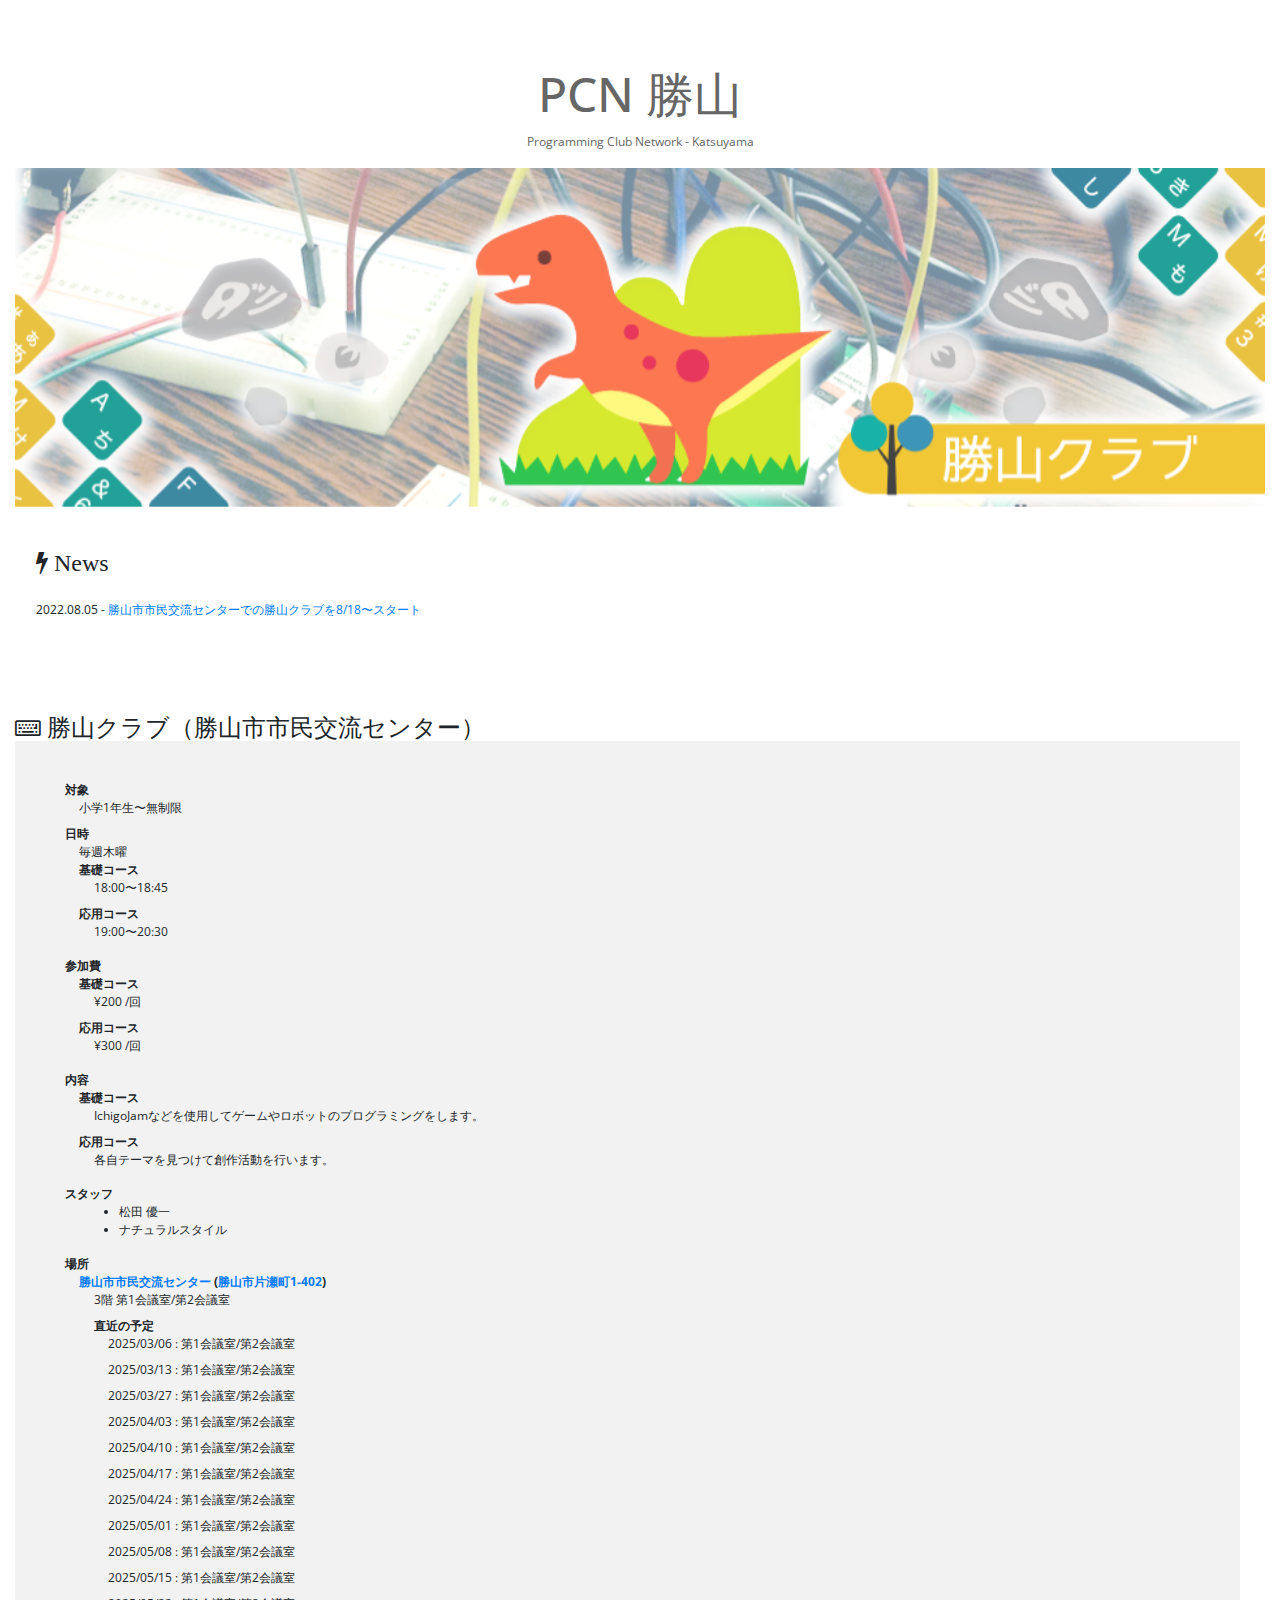
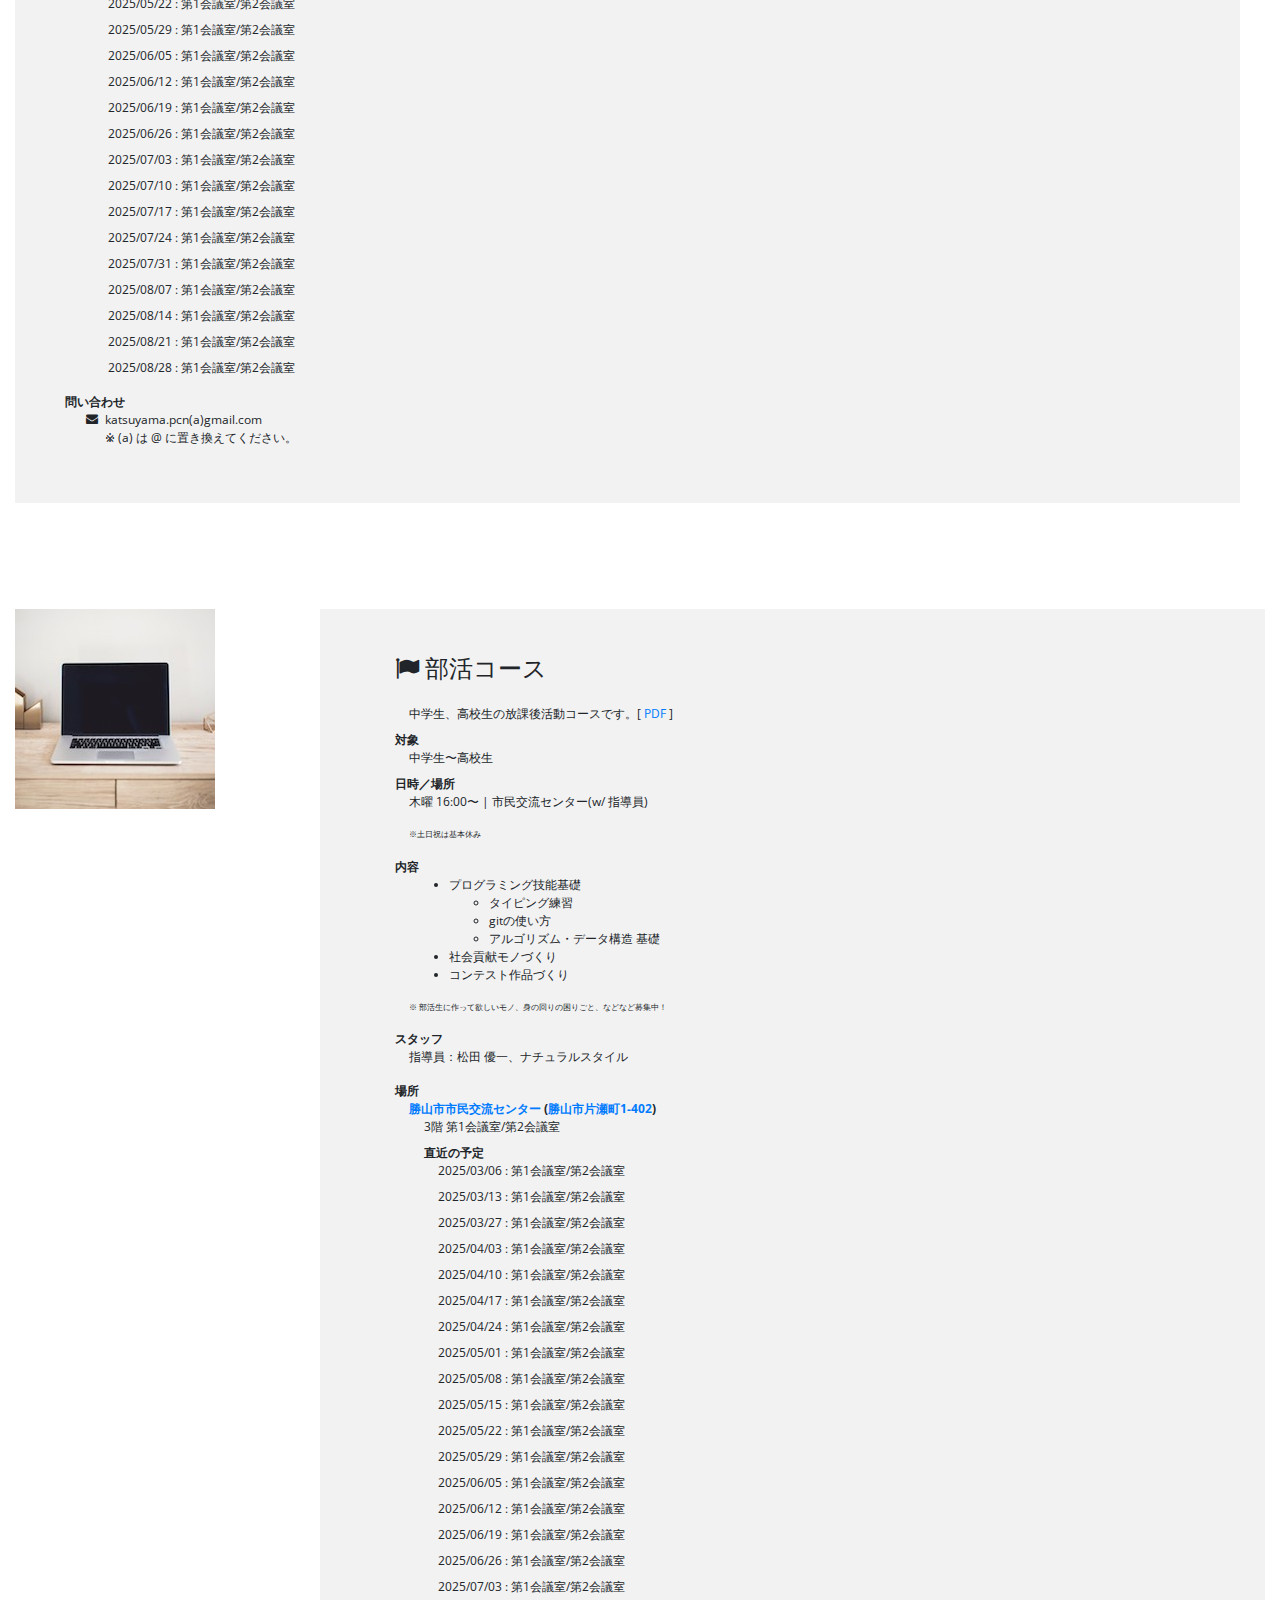
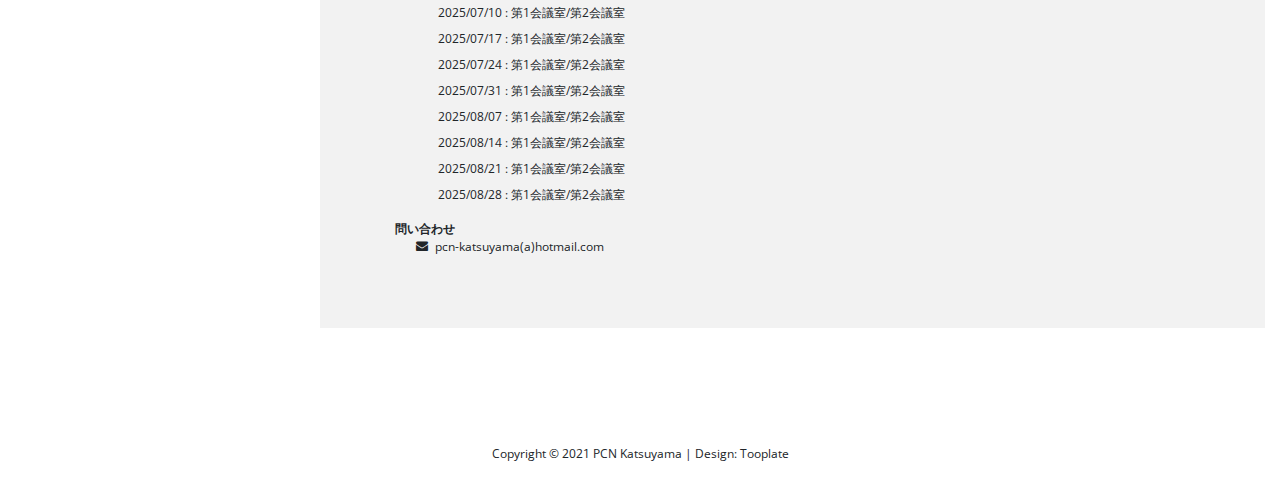
<file: index.html>
<!DOCTYPE html>
<html>

<head>
    <meta charset="utf-8">
    <meta http-equiv="X-UA-Compatible" content="IE=edge">
    <meta name="viewport" content="width=device-width, initial-scale=1">

    <title>PCN勝山 / Programming Club Network - Katsuyama</title>
    <!--

    Template 2103 Central

	http://www.tooplate.com/view/2103-central

    -->
    <link rel="stylesheet" href="https://fonts.googleapis.com/css?family=Open+Sans:300,400">
    <!-- Google web font "Open Sans" -->
    <link rel="stylesheet" href="font-awesome-4.5.0/css/font-awesome.min.css">
    <!-- Font Awesome -->
    <link rel="stylesheet" href="css/bootstrap.min.css">
    <link rel="stylesheet" type="text/css" href="slick/slick.css" />
    <link rel="stylesheet" type="text/css" href="slick/slick-theme.css" />
    <link rel="stylesheet" href="css/tooplate-style.css">
    <!-- tooplate style -->

    <script>
        var renderPage = true;

        if (navigator.userAgent.indexOf('MSIE') !== -1
            || navigator.appVersion.indexOf('Trident/') > 0) {
            /* Microsoft Internet Explorer detected in. */
            alert("Please view this in a modern browser such as Chrome or Microsoft Edge.");
            renderPage = false;
        }
    </script>

    <style>
        body{
            font-size: 9pt;
        }
        dd{
            margin-left: 1.2em;
        }
    </style>

</head>

<body>
    <!-- Loader -->
    <div id="loader-wrapper">
        <div id="loader"></div>
        <div class="loader-section section-left"></div>
        <div class="loader-section section-right"></div>
    </div>
    <div class="container">
        <section class="tm-section-head" id="top">
            <header id="header" class="text-center tm-text-gray">
                <h1>PCN 勝山</h1>
                <p>Programming Club Network - Katsuyama</p>
            </header>

            <!--2021.03.31
            <nav class="navbar narbar-light">
                <a class="navbar-brand tm-text-gray" href="#">
                    Menu
                </a>
                <button type="button" id="nav-toggle" class="navbar-toggler collapsed" data-toggle="collapse" data-target="#mainNav" aria-expanded="false"
                    aria-label="Toggle navigation">
                    <span class="navbar-toggler-icon">
                        <i class="fa fa-navicon tm-fa-toggler-icon"></i>
                    </span>
                </button>
                <div id="mainNav" class="collapse navbar-collapse tm-bg-white">
                    <ul class="navbar-nav ml-auto">
                        <li class="nav-item">
                            <a class="nav-link tm-text-gray" href="#top">Home
                                <span class="sr-only">(current)</span>
                            </a>
                        </li>
                        <li class="nav-item">
                            <a class="nav-link tm-text-gray" href="#tm-section-2">Info</a>
                        </li>
                        <li class="nav-item">
                            <a class="nav-link tm-text-gray" href="#tm-section-6">Contact</a>
                        </li>
                    </ul>
                </div>
            </nav>

            <div class="navbar navbar-default navbar-fixed-top">
                <a href="/index.html" class="navbar-brand"></a>
                <botton class="navbar-toggle collapsed" data-toggle="collapse" data-target="#mydropdown">
                    <span class="icon-bar"></span>
                    <span class="icon-bar"></span>
                    <span class="icon-bar"></span>
                </botton>

            </div>

            <div class="collapse navbar-collapse" id="mydropdown">

                <ul class="nav navbar-nav">
                    <li>
                        <a href="#">Home</a>
                    </li>
                    <li>
                        <a href="#">info</a>
                    </li>
                    <li>
                        <a href="#">contact</a>
                    </li>
                </ul>
            </div>
            2021.03.31-->
        </section>

        <section class="row" id="tm-section-1">
            <div class="col-lg-12 tm-slider-col">
                <div class="tm-img-slider">
                    <div class="tm-img-slider-item">
                        <img src="img/mainvisual.png" alt="Image" class="tm-slider-img">
                    </div>
                    <!--2021.03.31
                    <div class="tm-img-slider-item" href="img/gallery-img-01.jpg">
                        <p class="tm-slider-caption">Lorem ipsum dolor sit amet, consectetur adipiscing elit.</p>
                        <img src="img/gallery-img-01.jpg" alt="Image" class="tm-slider-img">
                    </div>
                    <div class="tm-img-slider-item" href="img/gallery-img-02.jpg">
                        <p class="tm-slider-caption">Curabitur justo nisl, elementum a mollis sed.</p>
                        <img src="img/gallery-img-02.jpg" alt="Image" class="tm-slider-img">
                    </div>
                    <div class="tm-img-slider-item" href="img/gallery-img-03.jpg">
                        <p class="tm-slider-caption">Suspendisse sodales elit non metus dictum blandit.</p>
                        <img src="img/gallery-img-03.jpg" alt="Image" class="tm-slider-img">
                    </div>
                    <div class="tm-img-slider-item" href="img/gallery-img-04.jpg">
                        <p class="tm-slider-caption">Aliquam sed molestie tortor, mollis auctor neque.</p>
                        <img src="img/gallery-img-04.jpg" alt="Image" class="tm-slider-img">
                    </div>
                    2021.03.31-->
                </div>
            </div>
        </section>

        <section class="tm-section-5" style="display:none;">
            <div class="row">
                <div style="margin:2em; padding:1em; ">
                    <i class="fa fa-2x fa-exclamation-circle pl-0 pb-4 pr-0 pt-2"> 休みのお知らせ </i>
                    <!-- <p class="mb-1">2021.08.04 : 新型コロナウイルス感染拡大による福井県の感染拡大特別警報を受け、8/4の滝波クラブを休みといたします。</p> -->
                    <!-- <p class="mb-1">2021.09.08 : 緊急事態宣言の延長と市内での感染者確認を受け、9/8の滝波クラブを休みといたします。</p> -->
                    <!-- <p class="mb-1">2021.08.24 : 緊急事態宣言の延長と市内での感染者確認を受け、8/25の滝波クラブを休みといたします。</p> -->
                    <!-- <p class="mb-1">2021.08.10 : 新型コロナウイルス感染拡大による福井県の緊急事態宣言を受け、8/11、8/18の滝波クラブを休みといたします。</p> -->
                </div>
            </div>
        </section>

        <section class="tm-section-0">
            <div class="row">
                <div style="margin:2em; padding:1em; ">
                    <i class="fa fa-2x fa-bolt pl-0 pb-4 pr-0 pt-2"> News</i>
                    <p class="mb-0">2022.08.05 - <a href="#club">勝山市市民交流センターでの勝山クラブを8/18〜スタート</a></p>
                    <!-- <p class="mb-0">2021.09.16 - <a href="https://pkkatase.wordpress.com/">片瀬クラブBlogスタート</a></p> -->
                    <!-- <p class="mb-0">2021.04.01 - <a href="#bukatsu">中高生向けの"部活コース"をスタート</a></p> -->
                </div>
            </div>
        </section>

        <section class="tm-section-2 tm-section-mb" id="tm-section-2">
            <div class="row" id="club">
                <div class="col-md-12 tm-mb-sm-4 tm-2col-l">
                    <i class="fa fa-2x fa-keyboard-o"> 勝山クラブ（勝山市市民交流センター）</i>
                    <dl class="tm-box-3">
                        <dt>対象</dt>
                            <dd>小学1年生〜無制限</dd>
                        <dt>日時</dt>
                            <dd>
                                毎週木曜
                                <dl>
                                <dt>基礎コース</dt>
                                    <dd>18:00〜18:45</dd>
                                <dt>応用コース</dt>
                                    <dd>19:00〜20:30</dd>
                                </dl>
                            </dd>
                        <dt>参加費</dt>
                            <dd>
                                <dl>
                                <dt>基礎コース</dt>
                                    <dd>¥200 /回</dd>
                                <dt>応用コース</dt>
                                    <dd>¥300 /回</dd>
                                </dl>
                            </dd>
                        <dt>内容</dt>
                            <dd>
                                <dl>
                                <dt>基礎コース</dt>
                                    <dd>IchigoJamなどを使用してゲームやロボットのプログラミングをします。</dd>
                                <dt>応用コース</dt>
                                    <dd>各自テーマを見つけて創作活動を行います。</dd>
                                </dl>
                            </dd>
                        <dt>スタッフ</dt>
                            <dd>
                                <ul>
                                <li>松田 優一</li>
                                <li>ナチュラルスタイル</li>
                                </ul>
                            </dd>
                        <dt>場所</dt>
                            <dd>
                                <dl>
                                    <dt><a href="https://www.city.katsuyama.fukui.jp/soshiki/2/751.html">勝山市市民交流センター</a> (<a href="https://goo.gl/maps/gKVNwVNQRcKJqmCT9">勝山市片瀬町1-402</a>)</dt>
                                    <dd>
                                        3階 第1会議室/第2会議室
                                    </dd>
                                    <dd>
                                        <dl>
                                            <dt>直近の予定</dt>

                                            <dd>2025/03/06  : 第1会議室/第2会議室</dd>
                                            <dd>2025/03/13  : 第1会議室/第2会議室</dd>
                                            <dd>2025/03/27  : 第1会議室/第2会議室</dd>

                                            <dd>2025/04/03  : 第1会議室/第2会議室</dd>
                                            <dd>2025/04/10  : 第1会議室/第2会議室</dd>
                                            <dd>2025/04/17  : 第1会議室/第2会議室</dd>
                                            <dd>2025/04/24  : 第1会議室/第2会議室</dd>

                                            <dd>2025/05/01  : 第1会議室/第2会議室</dd>
                                            <dd>2025/05/08  : 第1会議室/第2会議室</dd>
                                            <dd>2025/05/15  : 第1会議室/第2会議室</dd>
                                            <dd>2025/05/22  : 第1会議室/第2会議室</dd>
                                            <dd>2025/05/29  : 第1会議室/第2会議室</dd>

                                            <dd>2025/06/05  : 第1会議室/第2会議室</dd>
                                            <dd>2025/06/12  : 第1会議室/第2会議室</dd>
                                            <dd>2025/06/19  : 第1会議室/第2会議室</dd>
                                            <dd>2025/06/26  : 第1会議室/第2会議室</dd>

                                            <dd>2025/07/03  : 第1会議室/第2会議室</dd>
                                            <dd>2025/07/10  : 第1会議室/第2会議室</dd>
                                            <dd>2025/07/17  : 第1会議室/第2会議室</dd>
                                            <dd>2025/07/24  : 第1会議室/第2会議室</dd>
                                            <dd>2025/07/31  : 第1会議室/第2会議室</dd>

                                            <dd>2025/08/07  : 第1会議室/第2会議室</dd>
                                            <dd>2025/08/14  : 第1会議室/第2会議室</dd>
                                            <dd>2025/08/21  : 第1会議室/第2会議室</dd>
                                            <dd>2025/08/28  : 第1会議室/第2会議室</dd>

                                        </dl>
                                    </dd>
                                </dl>
                            </dd>
                        <dt>問い合わせ</dt>
                            <dd>
                                <ul class="fa-ul">
                                <li><i class="fa-li fa fa-envelope"></i>katsuyama.pcn(a)gmail.com<br>※ (a) は @ に置き換えてください。</li>
                                </ul>
                            </dd>
                    </dl>
                </div>
                <!-- <div class="col-md-6 tm-2col-r">
                    <i class="fa fa-2x fa-keyboard-o"> 片瀬クラブ</i>
                    <dl class="tm-box-3">
                        <dt>対象</dt>
                            <dd>小学1年生〜高校生</dd>
                        <dt>日時</dt>
                            <dd>毎週木曜 16:00〜18:00</dd>
                        <dt>参加費</dt>
                            <dd>¥3,000 /月</dd>
                        <dt>内容</dt>
                            <dd>プログラミングを基礎から学び、地域に役立つソフトウェアを制作します。</dd>
                        <dt>スタッフ</dt>
                            <dd>
                                <ul>
                                <li>山 範男</li>
                                <li>松田 優一</li>
                                <li>ナチュラルスタイル</li>
                                </ul>
                            </dd>
                        <dt>場所</dt>
                            <dd>
                                山児童館 (<a href="https://goo.gl/maps/RdpeDCYQt1CqvBEr6">福井県勝山市旭町2丁目</a>)
                            </dd>
                        <dt>問い合わせ</dt>
                            <dd>
                                <ul class="fa-ul">
                                <li><i class="fa-li fa fa-envelope"></i>pcn-katsuyama(a)hotmail.com</li>
                                </ul>
                            </dd>
                    </dl>
                </div> -->
            </div>
        </section>

        <section class="tm-section-3 tm-section-mb" id="tm-section-3">
            <div class="row" id="bukatsu">
                <div class="col-lg-3 col-md-12 col-sm-12">
                    <div class="image">
                        <img src="img/sc4-img-2.jpg" class="img-fluid">
                    </div>
                </div>

                <div class="col-lg-9 col-md-12 col-sm-12 pl-lg-0">
                    <div class="media tm-media">
                        <div class="media-body tm-box-5">
                            <dl class="tm-box-3">
                                <dt><i class="fa fa-2x fa-flag pl-0 pb-4 pr-0 pt-2"> 部活コース</i></dt>
                                    <dd>
                                        中学生、高校生の放課後活動コースです。[<a href="bukatsu.pdf"> PDF </a>]
                                    </dd>
                                <dt>対象</dt>
                                    <dd>中学生〜高校生</dd>
                                <dt>日時／場所</dt>
                                <dd>
                                    <ul style="list-style-type:none; padding-left:0em; ">
                                        <li>木曜 16:00〜 | 市民交流センター(w/ 指導員)</li>
                                    </ul>
                                    <p style="font-size:0.66em; ">
                                        ※土日祝は基本休み
                                    </p>
                                </dd>
                                <dt>内容</dt>
                                <dd>
                                    <ul>
                                        <li>
                                            プログラミング技能基礎
                                            <ul>
                                                <li>タイピング練習</li>
                                                <li>gitの使い方</li>
                                                <li>アルゴリズム・データ構造 基礎</li>
                                            </ul>
                                        </li>
                                        <li>社会貢献モノづくり</li>
                                        <li>コンテスト作品づくり</li>
                                    </ul>
                                    <p style="font-size:0.66em; ">
                                        ※ 部活生に作って欲しいモノ、身の回りの困りごと、などなど募集中！
                                    </p>
                                </dd>
                                <dt>スタッフ</dt>
                                <dd>
                                    <ul style="list-style-type:none; padding-left:0em; ">
                                        <li>指導員：松田 優一、ナチュラルスタイル</li>
                                    </ul>
                                </dd>
                                <dt>場所</dt>
                                    <dd>
                                        <dl>
                                            <dt><a href="https://www.city.katsuyama.fukui.jp/soshiki/2/751.html">勝山市市民交流センター</a> (<a href="https://goo.gl/maps/gKVNwVNQRcKJqmCT9">勝山市片瀬町1-402</a>)</dt>
                                            <dd>
                                                3階 第1会議室/第2会議室
                                            </dd>
                                            <dd>
                                                <dl>
                                                    <dt>直近の予定</dt>
                                                    <dd>2025/03/06  : 第1会議室/第2会議室</dd>
                                                    <dd>2025/03/13  : 第1会議室/第2会議室</dd>
                                                    <dd>2025/03/27  : 第1会議室/第2会議室</dd>

                                                    <dd>2025/04/03  : 第1会議室/第2会議室</dd>
                                                    <dd>2025/04/10  : 第1会議室/第2会議室</dd>
                                                    <dd>2025/04/17  : 第1会議室/第2会議室</dd>
                                                    <dd>2025/04/24  : 第1会議室/第2会議室</dd>

                                                    <dd>2025/05/01  : 第1会議室/第2会議室</dd>
                                                    <dd>2025/05/08  : 第1会議室/第2会議室</dd>
                                                    <dd>2025/05/15  : 第1会議室/第2会議室</dd>
                                                    <dd>2025/05/22  : 第1会議室/第2会議室</dd>
                                                    <dd>2025/05/29  : 第1会議室/第2会議室</dd>

                                                    <dd>2025/06/05  : 第1会議室/第2会議室</dd>
                                                    <dd>2025/06/12  : 第1会議室/第2会議室</dd>
                                                    <dd>2025/06/19  : 第1会議室/第2会議室</dd>
                                                    <dd>2025/06/26  : 第1会議室/第2会議室</dd>

                                                    <dd>2025/07/03  : 第1会議室/第2会議室</dd>
                                                    <dd>2025/07/10  : 第1会議室/第2会議室</dd>
                                                    <dd>2025/07/17  : 第1会議室/第2会議室</dd>
                                                    <dd>2025/07/24  : 第1会議室/第2会議室</dd>
                                                    <dd>2025/07/31  : 第1会議室/第2会議室</dd>

                                                    <dd>2025/08/07  : 第1会議室/第2会議室</dd>
                                                    <dd>2025/08/14  : 第1会議室/第2会議室</dd>
                                                    <dd>2025/08/21  : 第1会議室/第2会議室</dd>
                                                    <dd>2025/08/28  : 第1会議室/第2会議室</dd>

                                                </dl>
                                            </dd>
                                        </dl>
                                    </dd>
                                <!--
                                <dt>ブログ</dt>
                                <dd>
                                    <a href="https://pkkatase.wordpress.com/"><img src="katase-blog.png" style="width:100%;"></a>
                                </dd>
                                -->
                                <dt>問い合わせ</dt>
                                <dd>
                                    <ul class="fa-ul">
                                    <li><i class="fa-li fa fa-envelope"></i>pcn-katsuyama(a)hotmail.com</li>
                                    </ul>
                                </dd>
                            </dl>
                        </div>
                    </div>
                </div>
            </div>
        </section>

        <!--2021.03.31
        <section class="tm-section-2 tm-section-mb" id="tm-section-2">
            <div class="row">
                <div class="col-xl-4 col-lg-4 col-md-6 mb-lg-0 mb-md-5 mb-5 pr-md-5">
                    <header class="text-center">
                        <i class="fa fa-4x fa-power-off pl-5 pb-5 pr-5 pt-2"></i>
                    </header>

                    <h2>Lorem ipsum dolor</h2>
                    <p>Central Template is provided by <a href="https://www.facebook.com/tooplate" target="_blank">Tooplate</a>. Vestibulum sit amet tortor velit.
                        Nam elementum nibh a libero pharetra elementum. Maecenas feugiat ex purus, quis volutpat lacus placerat
                        malesuada.
                    </p>

                    <a href="#tm-section-3" class="btn tm-btn-pad-2 float-right">Learn More</a>
                </div>
                <div class="col-xl-4 col-lg-4 col-md-6 mb-lg-0 mb-md-5 mb-5 pr-md-5">
                    <header class="text-center">
                        <i class="fa fa-4x fa-bolt pl-5 pb-5 pr-5 pt-2"></i>
                    </header>
                    <h2>Lorem ipsum dolor</h2>
                    <p> Cras aliquet urna ut sapien tincidunt, quis malesuada elit facilisis. Vestibulum sit amet tortor velit.
                        Nam elementum nibh a libero pharetra elementum. Maecenas feugiat ex purus, quis volutpat lacus placerat
                        malesuada.
                    </p>

                    <a href="#tm-section-4" class="btn tm-btn-pad-2 float-right">Learn More</a>
                </div>
                <div class="col-xl-4 col-lg-4 col-md-12">
                    <h2>Nulla maximus hendrerit</h2>
                    <p> Cras aliquet urna ut sapien tincidunt, quis malesuada elit facilisis. Vestibulum sit amet tortor velit.</p>
                    <p>Maecenas feugiat ex purus, quis volutpat lacus placerat malesuada, iaculis est.</p>
                    <p>+ Curabitur a massa malesuada, ullamcorper nisi tempus.</p>
                    <p>+ Maecenas ultricies magna sed suscipit pulvinar.</p>
                    <p>+ Nulla malesuada elit nec nisi aliquet pretium.</p>
                </div>
            </div>
        </section>

        <section class="tm-section-3 tm-section-mb" id="tm-section-3">
            <div class="row">
                <div class="col-md-6 tm-mb-sm-4 tm-2col-l">
                    <div class="image">
                        <img src="img/tm-img-1.jpg" class="img-fluid" />
                    </div>
                    <div class="tm-box-3">
                        <h2>Lorem ipsum dolor</h2>
                        <p> Cras aliquet urna ut sapien tincidunt, quis malesuada elit facilisis. Vestibulum sit amet tortor
                            velit. Nam elementum nibh a libero pharetra elementum. Maecenas feugiat ex purus, quis volutpat
                            lacus placerat malesuada.</p>
                        <div class="text-center">
                            <a href="#tm-section-5" class="btn btn-big">Details</a>
                        </div>
                    </div>
                </div>
                <div class="col-md-6 tm-2col-r">
                    <div class="image">
                        <img src="img/tm-img-2.jpg" class="img-fluid" />
                    </div>
                    <div class="tm-box-3">
                        <header>
                            <h2>Vestibulum sit amet</h2>
                        </header>
                        <p> Cras aliquet urna ut sapien tincidunt, quis malesuada elit facilisis. Vestibulum sit amet tortor
                            velit. Nam elementum nibh a libero pharetra elementum. Maecenas feugiat ex purus, quis volutpat
                            lacus placerat malesuada.</p>
                        <div class="text-center">
                            <a href="#tm-section-5" class="btn btn-big">Details</a>
                        </div>
                    </div>
                </div>
            </div>
        </section>

        <section class="tm-section-4 tm-section-mb" id="tm-section-4">
            <div class="row">

            </div>
        </section>

        <section class="tm-section-5" id="tm-section-5">
            <div class="row">
                <div class="col-lg-4 col-md-12 col-sm-12">
                    <div class="image fit">
                        <img src="img/tm-sc4-img-1.jpg" class="img-fluid">
                    </div>
                </div>

                <div class="col-lg-8 col-md-12 col-sm-12 pl-lg-0">
                    <div class="media tm-media">
                        <img src="img/sc4-img-2.jpg" class="img-responsive tm-media-img">
                        <div class="media-body tm-box-5">
                            <h2>Etiam tincidunt ullamcorper</h2>
                            <p class="mb-0">Maecenas tempor nibh sed rhoncus ullamcorper. Ut porttitor ante non accumsan pretium. Maecenas iaculis arcu sed porta accumsan.</p>
                        </div>
                    </div>
                    <div class="media tm-media">
                        <img src="img/sc4-img-3.jpg" class="img-responsive tm-media-img">
                        <div class="media-body tm-box-5">
                            <h2>Sed et finibus tortor</h2>
                            <p class="mb-0">Suspendisse iaculis leo libero, ut congue augue feugiat eu. Nulla faucibus non odio sed auctor. Vestibulum a tincidunt dolor, eget eleifend lacus.</p>
                        </div>
                    </div>
                    <div class="media tm-media">
                        <img src="img/sc4-img-4.jpg" class="img-responsive tm-media-img">
                        <div class="media-body tm-box-5">
                            <h2>Vestibulum sit amet</h2>
                            <p class="mb-0"> Cras aliquet urna ut sapien tincidunt, quis malesuada elit facilisis. Vestibulum sit amet tortor velit. Nam elementum nibh a libero pharetra elementum. </p>
                        </div>
                    </div>
                </div>
            </div>
        </section>

        <section class="tm-section-6" id="tm-section-6">
            <div class="row">
                <div class="col-lg-7 col-md-7 col-xs-12">
                    <div class="contact_message">
                        <form action="" method="post" class="contact-form">
                            <div class="row mb-2">
                                <div class="form-group col-xl-6">
                                    <input type="text" id="contact_name" name="contact_name" class="form-control" placeholder="Name" required/>
                                </div>
                                <div class="form-group col-xl-6 pl-xl-1">
                                    <input type="email" id="contact_email" name="contact_email" class="form-control" placeholder="Email" required/>
                                </div>
                            </div>
                            <div class="form-group">
                                <textarea id="contact_message" name="contact_message" class="form-control" rows="6" placeholder="Message" required></textarea>
                            </div>
                            <button type="submit" class="btn  tm-btn-submit float-right btn-big">Send It Now</button>
                        </form>
                    </div>
                </div>

                <div class="col-lg-5 col-md-5 col-xs-12 tm-contact-right">
                    <div class="tm-address-box">
                        <h2 class="mb-4">Contact Us</h2>
                        <p class="mb-5">Integer pretium volutpat tempor. Maecenas condimentum tincidunt leo. Paesent scelerisque erat placerat tempus laoreet. Vivamus pellentesque tempor congue.</p>
                        <address>
                            120-240 Proin mauris enim,
                            <br> dignissim sit amet ligula id,
                            <br> finibus tempus erat 10200
                        </address>
                    </div>
                </div>
            </div>
        </section>
        2021.03.31-->

        <footer class="mt-5">
            <p class="text-center">Copyright © 2021 PCN Katsuyama | Design: Tooplate</p>
        </footer>
    </div>

    <!-- load JS files -->
    <script type="text/javascript" src="js/jquery-1.11.3.min.js"></script>
    <script src="js/popper.min.js"></script>
    <!-- https://popper.js.org/ -->
    <script src="js/bootstrap.min.js"></script>
    <!-- https://getbootstrap.com/ -->
    <script type="text/javascript" src="slick/slick.min.js"></script>
    <!-- Slick Carousel -->

    <script>
        function setCarousel() {
            var slider = $('.tm-img-slider');

            if (slider.hasClass('slick-initialized')) {
                slider.slick('destroy');
            }

            if ($(window).width() > 991) {
                // Slick carousel
                slider.slick({
                    autoplay: true,
                    fade: true,
                    speed: 800,
                    infinite: true,
                    slidesToShow: 1,
                    slidesToScroll: 1
                });
            } else {
                slider.slick({
                    autoplay: true,
                    fade: true,
                    speed: 800,
                    infinite: true,
                    slidesToShow: 1,
                    slidesToScroll: 1
                });
            }
        }

        $(document).ready(function () {
            if (renderPage) {
                $('body').addClass('loaded');
            }

            setCarousel();

            $(window).resize(function () {
                setCarousel();
            });

            // Close menu after link click
            $('.nav-link').click(function () {
                $('#mainNav').removeClass('show');
            });

            // https://css-tricks.com/snippets/jquery/smooth-scrolling/
            // Select all links with hashes
            $('a[href*="#"]')
                // Remove links that don't actually link to anything
                .not('[href="#"]')
                .not('[href="#0"]')
                .click(function (event) {
                    // On-page links
                    if (
                        location.pathname.replace(/^\//, '') == this.pathname.replace(/^\//, '')
                        &&
                        location.hostname == this.hostname
                    ) {
                        // Figure out element to scroll to
                        var target = $(this.hash);
                        target = target.length ? target : $('[name=' + this.hash.slice(1) + ']');
                        // Does a scroll target exist?
                        if (target.length) {
                            // Only prevent default if animation is actually gonna happen
                            event.preventDefault();
                            $('html, body').animate({
                                scrollTop: target.offset().top + 1
                            }, 1000, function () {
                                // Callback after animation
                                // Must change focus!
                                var $target = $(target);
                                $target.focus();
                                if ($target.is(":focus")) { // Checking if the target was focused
                                    return false;
                                } else {
                                    $target.attr('tabindex', '-1'); // Adding tabindex for elements not focusable
                                    $target.focus(); // Set focus again
                                };
                            });
                        }
                    }
                });
        });
    </script>

</body>

</html>
</file>
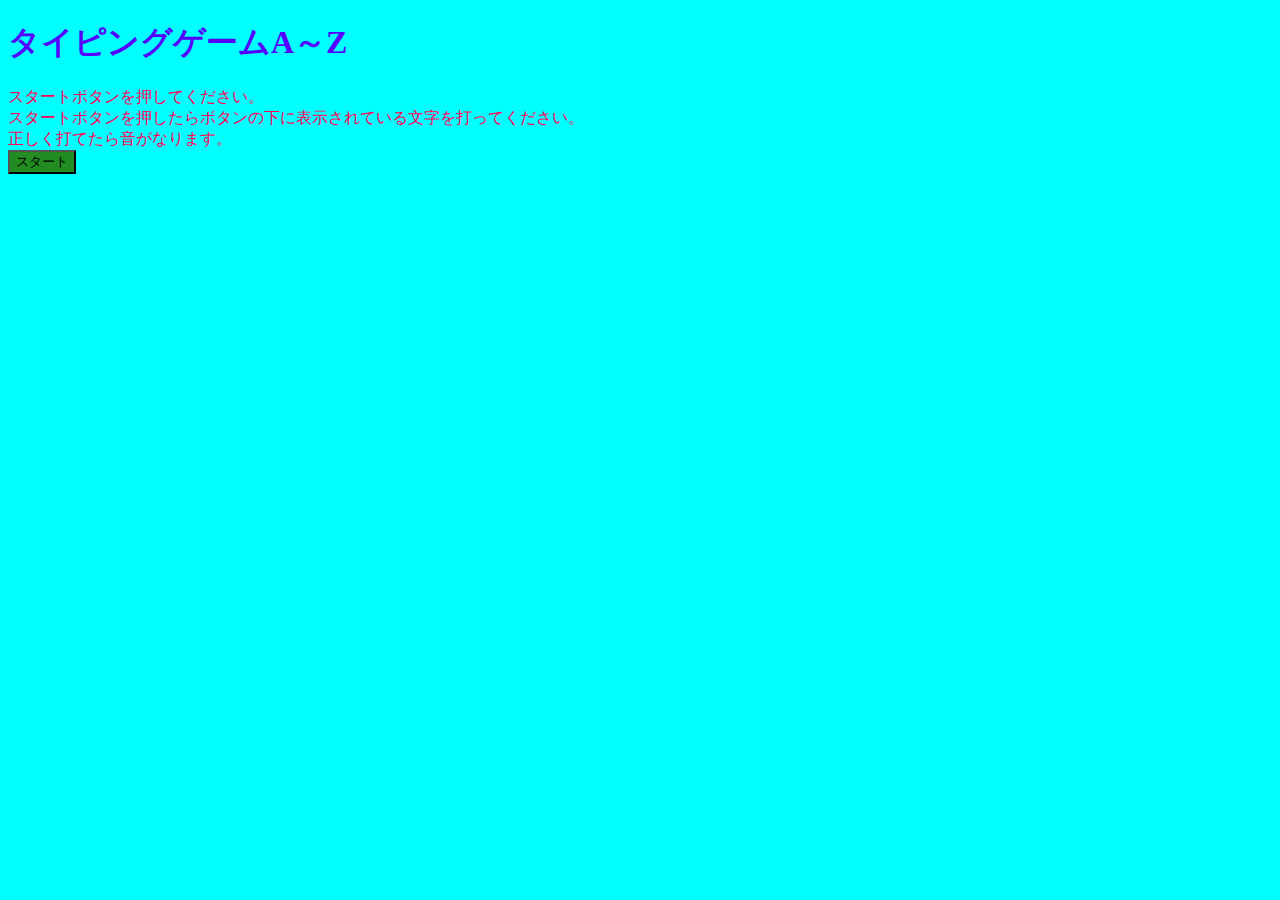
<file: typing/index.html>
<!DOCTYPE html>
<html>
    <head>
	<meta charset="utf-8">

	<audio id="seikai" preload="auto">
		<source src="pan.mp3" type="audio/mp3">
	</audio>

        <style>
            body {
                background: cyan;
            }
            button{
                background: forestgreen;
            }
            h2 {
                color: orangered;
            }
            h1 {
                color: #50f;
            }
            li{
                color: #f05;
            }
        </style>

        <script>
            var odai=['a','b','c','d','e','f','g','h','i','j','k','l','m','n','o','p','q','r','s','t','u','v','w','x','y','z'];
            var game=0;
            var taimu=0;
            var i=0;
            function susumeru(){
                    if(game==1){
                        taimu+=0.1
                    console.log(taimu)
                    setTimeout(susumeru, 100);
                    }
                }
            function sokutei(){
                taimu=0;
                    setTimeout(susumeru, 100);
            }
            function ply(){
                taimu=0;
                var i=0;
                if (game==0){
                game=1;
                alert("スタートします");
                var a=document.getElementById('mozi')
                a.innerHTML = odai[i]
                document.addEventListener('keyup', (event) =>{
                    var b=odai[i];
                let key=event.key;
                if (key==b){
                    i+=1;
		document.getElementById('seikai').play();
                    var a=document.getElementById('mozi')
                a.innerHTML = odai[i]
                if (i>25){
                    alert('全部うてましたおめでとうございます。'+Math.round(taimu * 10) / 10 + '秒です');
                    var a=document.getElementById('mozi')
                a.innerHTML =" ";
                game=0;
                }
                }
                }   );
            }
            };
            </script>
    </head>

        <body>
            <h1>タイピングゲームA～Z</h1>
            <li>スタートボタンを押してください。</li>
		<li>スタートボタンを押したらボタンの下に表示されている文字を打ってください。</li>
	<li>正しく打てたら音がなります。</li>
            <button onclick="ply();sokutei()">スタート</button>
            <h2 id=mozi></h2>
            
        </body>
</html>
</file>
<file: css/tooplate-style.css>
/*

Template 2103 Central

http://www.tooplate.com/view/2103-central
	
*/

body {
  font-family: "Open Sans", Helvetica, Arial, sans-serif;
  font-size: 18px;
  font-weight: 400;
  -webkit-font-smoothing: antialiased;
  overflow-x: hidden;
}

a:hover,
a:focus,
.tm-text-gray {
  color: #666666;
}

.tm-text-black {
  color: #212529;
}
h1 {
  font-size: 3rem;
}
p {
  line-height: 1.8;
}

.navbar-toggler {
  border-color: #6c757d;
  cursor: pointer;
}

#mainNav {
  background: white;
  padding: 5px 15px;
  width: 180px;
  position: absolute;
  top: 50px;
  right: 15px;
  -webkit-box-shadow: 0px 0px 7px 0px rgba(214, 214, 214, 1);
  -moz-box-shadow: 0px 0px 7px 0px rgba(214, 214, 214, 1);
  box-shadow: 0px 0px 7px 0px rgba(214, 214, 214, 1);
  z-index: 1000;
}

.navbar {
  justify-content: flex-end;
}
button {
  cursor: pointer;
}
button:focus {
  outline: none;
}
.tm-section-mb {
  margin-bottom: 90px;
}

#top {
  padding-top: 65px;
}

#tm-section-2,
#tm-section-6 {
  padding-top: 60px;
}

.tm-section-4 {
  padding: 0px;
  padding-top: 100px;
  padding-bottom: 80px;
  background-image: url(../img/tm-bg-section-4.jpg);
  background-size: cover;
  background-attachment: fixed;
  background-position: center;
  position: relative;
  height: 300px;
}

.menu {
  float: right;
}

.tm-box-3 {
  padding: 40px 50px;
  background: #f2f2f2;
}

.tm-box-5 {
  display: flex;
  flex-direction: column;
  justify-content: center;
  padding-left: 25px;
  padding-right: 25px;
  min-height: 200px;
  background: #f2f2f2;
}

.tm-media {
  margin-bottom: 25px;
}

.slick-dots li button:before {
  font-size: 20px;
  color: white;
  opacity: 1;
}

.tm-img-slider-item {
  position: relative;
}

.tm-slider-caption {
  color: white;
  font-size: 1.5rem;
  position: absolute;
  bottom: 0;
  left: 0;
  width: 100%;
  text-align: center;
  z-index: 1000;
  margin-bottom: 0;
  padding: 8px 30px;
  background-color: rgba(206, 212, 218, 0.5);
  color: #111;
}

.tm-img-container {
  width: 96%;
  max-width: 1020px;
}

.slick-dots {
  position: absolute;
  bottom: -50px;
  display: block;
  width: 100%;
  padding: 0;
  list-style: none;
  text-align: center;
}

.slick-prev:before,
.slick-next:before {
  color: #f8f9fa;
}

.slick-prev {
  left: 5px;
  z-index: 1000;
}

.slick-next {
  right: 5px;
}
.tm-slider-img {
  width: 100%;
}

.tm-slider-img,
.slick-slide {
/*2021.03.31
  min-height: 250px;
*/
}

.tm-slider-img {
  min-width: 500px;
}

.footer {
  padding: 15px;
  position: absolute;
  bottom: 0;
  left: 0;
  color: white;
  text-align: center;
  width: 100%;
}

a {
  transition: all 0.3s ease;
}

.btn {
  background-color: white;
  border-color: gray;
  border-radius: 0;
  color: #666666;
  font-size: 1.3rem;
  margin-top: 5px;
  padding: 12px 30px;
}

.btn-big {
  padding: 10px 45px;
}

.btn:hover,
.btn:focus {
  background-color: gray;
  color: white;
}

.tm-media-img {
  width: 200px;
  height: 200px;
}

.float-right {
  float: right;
}

.tm-fa-toggler-icon {
  font-size: 30px;
  padding: 0;
  color: gray;
}

.tm-2col-l {
  padding-right: 40px;
}
.tm-2col-r {
  padding-left: 40px;
}

.form-control {
  border-radius: 0;
  font-size: 1.2rem;
  padding: 13px 19px;
}

.form-control:focus {
  border-color: #b5b5b5;
  box-shadow: 0 0 0 0.2rem #a3a3a329;
}

.form-control::placeholder {
  /* Chrome, Firefox, Opera, Safari 10.1+ */
  color: #666666;
  opacity: 1;
  /* Firefox */
}

.form-control:-ms-input-placeholder {
  /* Internet Explorer 10-11 */
  color: #666666;
}

.form-control::-ms-input-placeholder {
  /* Microsoft Edge */
  color: #666666;
}

.form-control::placeholder {
  /* Chrome, Firefox, Opera, Safari 10.1+ */
  color: #666666;
  opacity: 1;
  /* Firefox */
}

.form-control:-ms-input-placeholder {
  /* Internet Explorer 10-11 */
  color: #666666;
}

.form-control::-ms-input-placeholder {
  /* Microsoft Edge */
  color: #666666;
}

.mb-1 {
  background-color: #FFD5EC;
}

/* Loader */

#loader-wrapper {
  position: fixed;
  top: 0;
  left: 0;
  width: 100%;
  height: 100%;
  z-index: 2000;
}
#loader {
  display: block;
  position: relative;
  left: 50%;
  top: 50%;
  width: 150px;
  height: 150px;
  margin: -75px 0 0 -75px;
  border-radius: 50%;
  border: 3px solid transparent;
  border-top-color: #3498db;

  -webkit-animation: spin 2s linear infinite; /* Chrome, Opera 15+, Safari 5+ */
  animation: spin 2s linear infinite; /* Chrome, Firefox 16+, IE 10+, Opera */

  z-index: 1001;
}

#loader:before {
  content: "";
  position: absolute;
  top: 5px;
  left: 5px;
  right: 5px;
  bottom: 5px;
  border-radius: 50%;
  border: 3px solid transparent;
  border-top-color: #e74c3c;

  -webkit-animation: spin 3s linear infinite; /* Chrome, Opera 15+, Safari 5+ */
  animation: spin 3s linear infinite; /* Chrome, Firefox 16+, IE 10+, Opera */
}

#loader:after {
  content: "";
  position: absolute;
  top: 15px;
  left: 15px;
  right: 15px;
  bottom: 15px;
  border-radius: 50%;
  border: 3px solid transparent;
  border-top-color: #f9c922;

  -webkit-animation: spin 1.5s linear infinite; /* Chrome, Opera 15+, Safari 5+ */
  animation: spin 1.5s linear infinite; /* Chrome, Firefox 16+, IE 10+, Opera */
}

@-webkit-keyframes spin {
  0% {
    -webkit-transform: rotate(0deg); /* Chrome, Opera 15+, Safari 3.1+ */
    -ms-transform: rotate(0deg); /* IE 9 */
    transform: rotate(0deg); /* Firefox 16+, IE 10+, Opera */
  }
  100% {
    -webkit-transform: rotate(360deg); /* Chrome, Opera 15+, Safari 3.1+ */
    -ms-transform: rotate(360deg); /* IE 9 */
    transform: rotate(360deg); /* Firefox 16+, IE 10+, Opera */
  }
}
@keyframes spin {
  0% {
    -webkit-transform: rotate(0deg); /* Chrome, Opera 15+, Safari 3.1+ */
    -ms-transform: rotate(0deg); /* IE 9 */
    transform: rotate(0deg); /* Firefox 16+, IE 10+, Opera */
  }
  100% {
    -webkit-transform: rotate(360deg); /* Chrome, Opera 15+, Safari 3.1+ */
    -ms-transform: rotate(360deg); /* IE 9 */
    transform: rotate(360deg); /* Firefox 16+, IE 10+, Opera */
  }
}

#loader-wrapper .loader-section {
  position: fixed;
  top: 0;
  width: 51%;
  height: 100%;
  background: #222222;
  z-index: 1000;
  -webkit-transform: translateX(0); /* Chrome, Opera 15+, Safari 3.1+ */
  -ms-transform: translateX(0); /* IE 9 */
  transform: translateX(0); /* Firefox 16+, IE 10+, Opera */
}

#loader-wrapper .loader-section.section-left {
  left: 0;
}

#loader-wrapper .loader-section.section-right {
  right: 0;
}

/* Loaded */
.loaded #loader-wrapper .loader-section.section-left {
  -webkit-transform: translateX(-100%); /* Chrome, Opera 15+, Safari 3.1+ */
  -ms-transform: translateX(-100%); /* IE 9 */
  transform: translateX(-100%); /* Firefox 16+, IE 10+, Opera */

  -webkit-transition: all 0.7s 0.3s cubic-bezier(0.645, 0.045, 0.355, 1);
  transition: all 0.7s 0.3s cubic-bezier(0.645, 0.045, 0.355, 1);
}

.loaded #loader-wrapper .loader-section.section-right {
  -webkit-transform: translateX(100%); /* Chrome, Opera 15+, Safari 3.1+ */
  -ms-transform: translateX(100%); /* IE 9 */
  transform: translateX(100%); /* Firefox 16+, IE 10+, Opera */

  -webkit-transition: all 0.7s 0.3s cubic-bezier(0.645, 0.045, 0.355, 1);
  transition: all 0.7s 0.3s cubic-bezier(0.645, 0.045, 0.355, 1);
}

.loaded #loader {
  opacity: 0;
  -webkit-transition: all 0.3s ease-out;
  transition: all 0.3s ease-out;
}
.loaded #loader-wrapper {
  visibility: hidden;

  -webkit-transform: translateY(-100%); /* Chrome, Opera 15+, Safari 3.1+ */
  -ms-transform: translateY(-100%); /* IE 9 */
  transform: translateY(-100%); /* Firefox 16+, IE 10+, Opera */

  -webkit-transition: all 0.3s 1s ease-out;
  transition: all 0.3s 1s ease-out;
}

/* JavaScript Turned Off */
.no-js #loader-wrapper {
  display: none;
}

@media screen and (max-width: 1199px) {
  .tm-2col-l {
    padding-right: 30px;
  }
  .tm-2col-r {
    padding-left: 30px;
  }
}

@media screen and (max-width: 991px) {
  .tm-img-container {
    max-width: 490px;
    width: 90%;
  }
  .tm-address-box {
    padding-left: 10px;
  }
  .fit {
    margin-bottom: 50px;
  }
  .tm-slider-caption {
    font-size: 1rem;
    padding: 8px 10px;
  }
  .tm-2col-l {
    padding-right: 20px;
  }
  .tm-2col-r {
    padding-left: 20px;
  }
}

@media screen and (max-width: 768px) {
  .navbar {
    justify-content: flex-end;
    position: fixed;
    right: 0;
    top: 0;
    z-index: 1000;
    flex-direction: column;
    align-items: end;
  }
  #mainNav {
    top: 90px;
    right: 30px;
  }

  .tm-2col-l {
    padding-right: 15px;
  }
  .tm-2col-r {
    padding-left: 15px;
  }
  .tm-address-box {
    padding-left: 0;
    padding-top: 40px;
  }
  .tm-form-section {
    padding-top: 80px;
    padding-bottom: 100px;
  }
  .tm-box-5 {
    padding-top: 25px;
    padding-bottom: 25px;
  }
  .tm-section-mb {
    margin-bottom: 60px;
  }
  .tm-mb-sm-4 {
    margin-bottom: 30px;
  }
}

@media screen and (max-width: 540px) {
  .tm-address-box {
    margin-bottom: 50px;
  }
  .tm-page-4-content {
    margin-bottom: 50px;
  }

  .tm-slider-caption {
    right: 0;
    left: 0;
    bottom: 0;
  }

  .tm-slider-col {
    padding-left: 0;
    padding-right: 0;
  }
}

@media screen and (max-width: 430px) {
  .tm-media {
    flex-direction: column;
  }
  .navbar {
    padding: 0;
  }
}

@media (min-width: 768px) {
  .tm-contact-right {
    padding-left: 40px;
  }
}

@media (min-width: 1200px) {
  .container {
    max-width: 1310px;
  }
}
</file>
